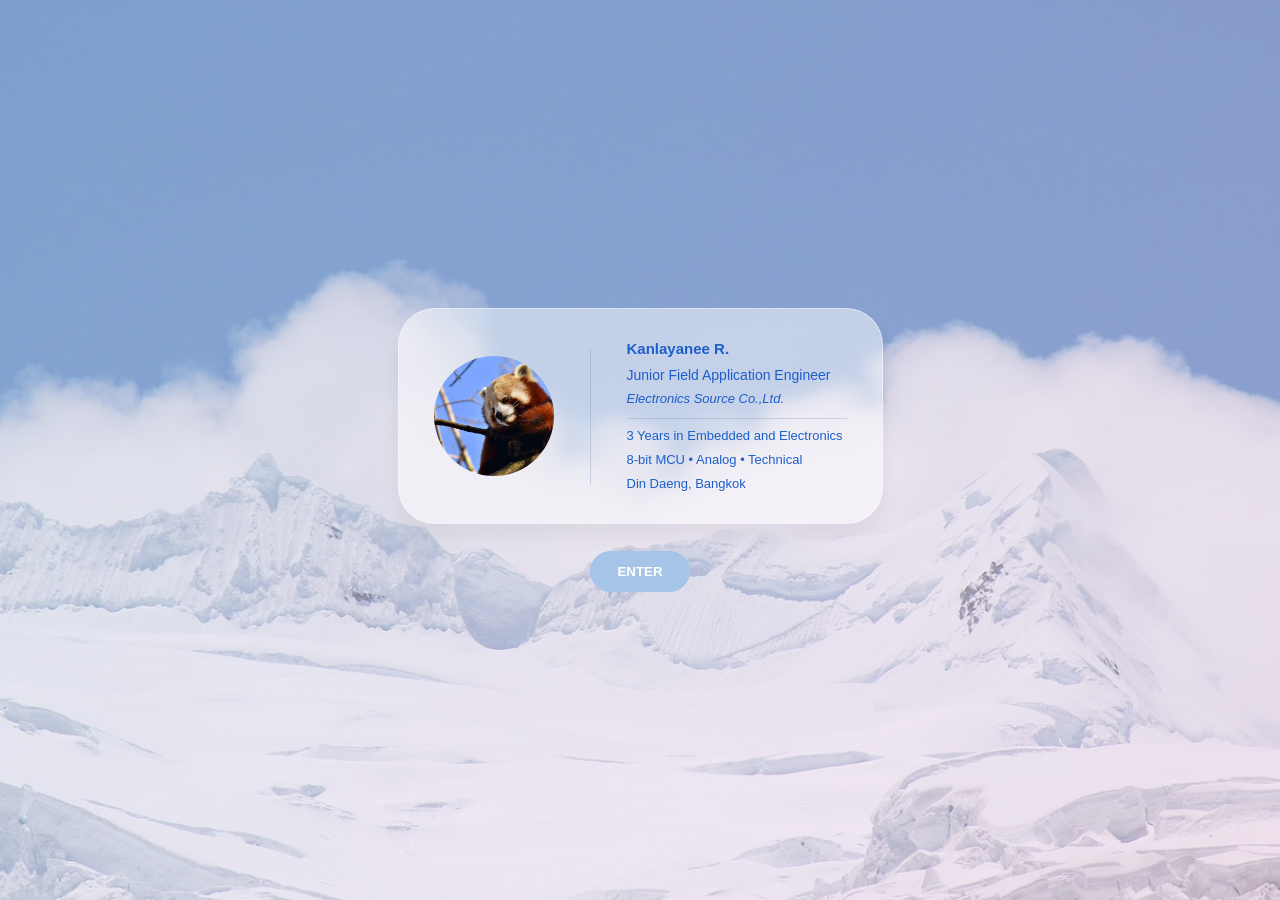
<file: index.html>
<!DOCTYPE html>
<html lang="en">
<head>
    <meta charset="UTF-8">
    <meta http-equiv="X-UA-Compatible" content="IE=edge">
    <meta name="viewport" content="width=device-width, initial-scale=1.0">
    <title>I am Red Panda!</title>
    <link rel="stylesheet" href="style.css">
</head>
<body>

    <section class="hero-home">
        <!-- card profile -->
        <article class="profile-card">
            <div class="profile-image"></div>
            <div class="profile-divider-Y"></div>
            <div class="profile-info">
                <p class="upper-name">Kanlayanee R.</p>
                <p class="upper-position">Junior Field Application Engineer</p>
                <p class="upper-company">Electronics Source Co.,Ltd.</p>

                <div class="profile-divider-X"></div>

                <p class="lower-experience">3 Years in Embedded and Electronics</p>
                <p class="lower-skill">8-bit MCU • Analog • Technical</p>
                <p class="lower-location">Din Daeng, Bangkok</p>
            </div>
        </article>
        
        <!-- enter button -->
        <a href="about.html">
            <button class="enter-button">ENTER</button>
        </a>
    </section>
    
</body>
</html>
</file>
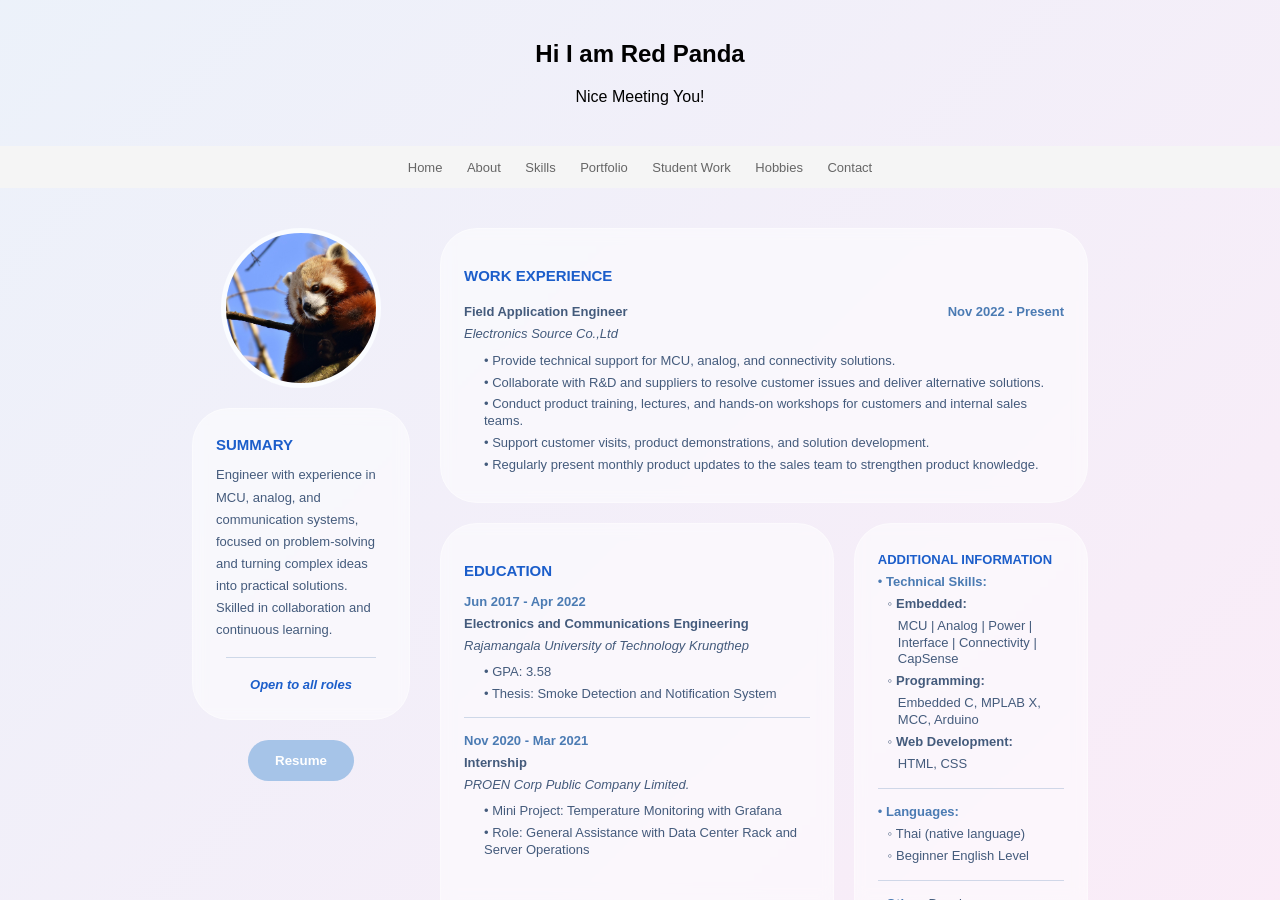
<file: about.html>
<!DOCTYPE html>
<html lang="en">
<head>
    <meta charset="UTF-8">
    <meta http-equiv="X-UA-Compatible" content="IE=edge">
    <meta name="viewport" content="width=device-width, initial-scale=1.0">
    <title>I am Red Panda!</title>
    <link rel="stylesheet" href="style.css">
</head>

<body>

    <section class="hero-about">

        <!-- Header Banner-->
        <header class="banner">
            <h1>Hi I am Red Panda</h1>
            <p>Nice Meeting You!</p>
        </header>

        <!-- Navigation -->
        <nav class="main-nav">

            <div class="menu-toggle" onclick="toggleMenu()">☰</div>

            <div class="nav-links" id="navLinks">
                <a href="index.html">Home</a>
                <a href="about.html" class="active">About</a>
                <a href="#">Skills</a>
                <a href="#">Portfolio</a>
                <a href="https://achiichi.github.io/ImKanlayaneeR/" target="_blank">Student Work</a>
                <a href="#">Hobbies</a>
                <a href="contact.html">Contact</a>
            </div>
        </nav>

        <!-- Main Content -->
        <main class="about-content">
            <section class="about-profile">
                <div class="about-sum-content">
                    <div class="about-avatar"></div>
                   
                    <div class="about-info-sum">
                        
                        <p class="info-sum-topic">SUMMARY</p>
                        <p class="info-sum-details">Engineer with experience in MCU, analog, and communication systems, focused on problem-solving and turning complex ideas into practical solutions. Skilled in collaboration and continuous learning.</p>
                        
                        <div class="about-info-divider"></div>
                        <p class="info-closing">Open to all roles</p>
                        
                    </div>

                    <a href="Resume_v1_draf.pdf" target="_blank">
                        <button class="resume-button">Resume</button>
                    </a>
                </div>
                <div class="about-main-content">
                    <div class="about-main-upper">
                        <div class="experience">
                            <p class="experience-topic">WORK EXPERIENCE</p>
                            <div class="experience-details">
                                <div class="experience-sub">
                                    <div class = "experience-sub-left">
                                        <p class="experience-position">Field Application Engineer</p>
                                        <p class="experience-company">Electronics Source Co.,Ltd</p>
                                    </div>
                                    <div class = "experience-sub-right">
                                        <p class="experience-date">Nov 2022 - Present</p>
                                    </div>
                                </div>
                                <p class="experience-specifics">• Provide technical support for MCU, analog, and connectivity solutions.</p>
                                <p class="experience-specifics">• Collaborate with R&D and suppliers to resolve customer issues and deliver alternative solutions.</p>
                                <p class="experience-specifics">• Conduct product training, lectures, and hands-on workshops for customers and internal sales teams.</p>
                                <p class="experience-specifics">• Support customer visits, product demonstrations, and solution development.</p>
                                <p class="experience-specifics">• Regularly present monthly product updates to the sales team to strengthen product knowledge.</p>
                            </div>
                        </div>
                    </div>
                    
                    <div class="about-main-lower">
                        <div class="work-experience-education">
                            <p class="education-topic">EDUCATION</p>
                            <div class="education-details">
                                <p class="education-details-date">Jun 2017 - Apr 2022</p>
                                <p class="education-details-brance">Electronics and Communications Engineering</p>
                                <p class="education-details-uni">Rajamangala University of Technology Krungthep</p>
                                <div class="education-details-further">
                                    <p>• GPA: 3.58</p>
                                    <p>• Thesis: Smoke Detection and Notification System</p>
                                </div>

                                <div class="education-details-divider"></div>

                                <p class="education-details-date">Nov 2020 - Mar 2021</p>
                                <p class="education-details-internship">Internship</p>
                                <p class="education-details-proen">PROEN Corp Public Company Limited.</p>
                                <div class="education-details-further">
                                    <p>• Mini Project: Temperature Monitoring with Grafana</p>
                                    <p>• Role: General Assistance with Data Center Rack and Server Operations</p>
                                </div>
                            </div>
                        </div>
                        
                        <div class="additional-info">
                            <p class="additional-topic">ADDITIONAL INFORMATION</p>
                            <div class="additional-info-p">
                                <p class="additional-info-topic">• <strong>Technical Skills:</strong></p>
                                    <p class="additional-info-sub">◦ <strong>Embedded:</strong></p>
                                        <p class="additional-info-sub-1">MCU | Analog | Power | Interface | Connectivity | CapSense</p>
                                    <p class="additional-info-sub">◦ <strong>Programming:</strong></p>
                                        <p class="additional-info-sub-1">Embedded C, MPLAB X, MCC, Arduino</p>
                                    <p class="additional-info-sub">◦ <strong>Web Development:</strong></p>
                                        <p class="additional-info-sub-1">HTML, CSS</p>

                                <div class="additional-info-divider"></div>

                                <p class="additional-info-topic">• <strong>Languages:</strong></p>
                                    <p class="additional-info-sub">◦ Thai (native language)</p>
                                    <p class="additional-info-sub">◦ Beginner English Level</p>
                                
                                <div class="additional-info-divider"></div>

                                <p class="additional-info-topic">• <strong>Other:</strong> <span style="color: rgb(68, 91, 124);"> Drawing</span></p>
                            </div>
                        </div>
                        
                    </div>
                </div>
            </section>
        </main>

        <!-- footer -->
        <footer class="footer">
            <p>© 2026 Kanlayanee</p>
            <p>Open to opportunities • Let’s connect</p>
        </footer>

    </section>

    
    <script src="nav.js"></script>
    
</body>

</html>
</file>
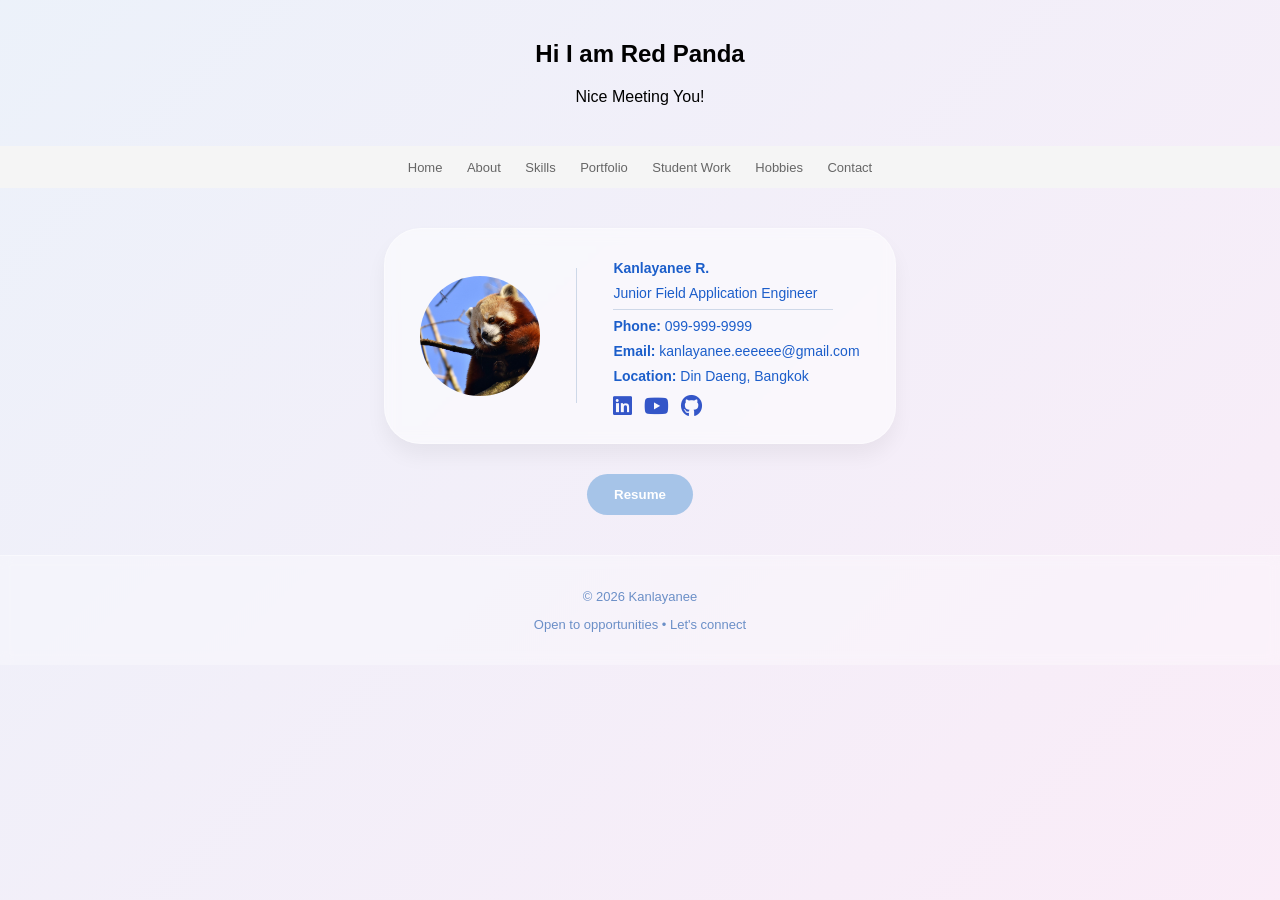
<file: contact.html>
<!DOCTYPE html>
<html lang="en">
<head>
    <meta charset="UTF-8">
    <meta http-equiv="X-UA-Compatible" content="IE=edge">
    <meta name="viewport" content="width=device-width, initial-scale=1.0">
    <title>I am Red Panda!</title>
    <link rel="stylesheet" href="style.css">
    <link rel="stylesheet" href="https://cdnjs.cloudflare.com/ajax/libs/font-awesome/6.5.0/css/all.min.css">
</head>

<body>
    
    <section class="hero-contact">

        <!-- Header Banner-->
        <header class="banner"></header>
    
        <!-- Navigation -->
        <nav class="main-nav"></nav>

        <!-- card profile -->

        <article class="contact-content">
            <div class="contact-card">
                <div class="contact-image"></div>
                <div class="contact-divider-Y"></div>
                <div class="contact-info">
                    <p class="upper-name">Kanlayanee R.</p>
                    <p class="upper-position">Junior Field Application Engineer</p>
    
                    <div class="contact-divider-X"></div>
    
                    <p class="contact-phone"><strong>Phone:</strong> 099-999-9999</p>
                    <p class="contact-email"><strong>Email:</strong> kanlayanee.eeeeee@gmail.com</p>
                    <p class="contact-location"><strong>Location:</strong> Din Daeng, Bangkok</p>
                    <div class="contact-socials">
                        <a href="https://th.linkedin.com/in/kanlayanee-reuangsinlapawilai-96349b293" target="_blank" title="LinkedIn">
                            <i class="fa-brands fa-linkedin"></i>
                        </a>
                        <a href="https://www.youtube.com/@GreatGinta" target="_blank" title="YouTube">
                            <i class="fa-brands fa-youtube"></i>
                        </a>
                        <a href="https://github.com/greatGinta" target="_blank" title="GitHub">
                            <i class="fa-brands fa-github"></i>
                        </a>
                    </div>
                    <!-- <p class="contact-linkedin">
                        <strong>LinkedIn:</strong> 
                        <a  href="https://th.linkedin.com/in/kanlayanee-reuangsinlapawilai-96349b293" target="_blank">Kanlayanee R.</a>
                    </p> -->
                </div>
            </div>

            <!-- enter button -->
            <a href="Resume_v1_draf.pdf" target="_blank">
                <button class="resume-button-contact">Resume</button>
            </a>

        </article>

        <!-- footer -->
        <footer class="footer"></footer>

    </section>

    <script src="nav.js"></script>
    
</body>
</html>
</file>
<file: style.css>
body {
    width: 100%;
    margin: 0;
    padding: 0;
    /* debug, cannot see white element */
    /* background-color: thistle; */

    font-family: Arial, sans-serif;

    /* background: url(photos/blue_sky.jpg); */

}


/* home page */

.hero-home {
    background: linear-gradient(
        135deg,
        rgba(217, 228, 245, 0.5) 0%,
        rgba(245, 217, 240, 0.5) 100%
    ), url(photos/blue_sky.jpg);
    
    background-size: cover;
    background-position: center;
    /* backdrop-filter: blur(1px); */

    height: 100vh;
    display: flex;
    flex-direction: column;
    justify-content: center;
    align-items: center;
    gap: 27px;
}

.profile-card {
    max-width: 420px;

    display: flex;
    align-items: center;
    gap: 36px;

    padding: 23px 35px;
    border-radius: 37px;
    border: 1px solid rgba(255, 255, 255, 0.4);
    background-color: rgba(255, 255, 255, 0.5);
    box-shadow: 0 12px 20px rgba(0, 0, 0, 0.05);
    backdrop-filter: blur(7px);
    -webkit-backdrop-filter: blur(7px);
}

.profile-image {
    width: 120px;
    height: 120px;
    border-radius: 50%;
    background: #ccc;
    flex-shrink: 0;
    /* border: 5px solid rgba(255, 255, 255); */

    background-image: url(photos/panda_01.jpg);
    background-size: cover;
    background-position: center;
}

.profile-divider-Y {
    width: 1px;
    height: 135px;
    background-color: rgba(106, 143, 187, 0.3) ;
}

.profile-info p{
    margin: 7px 0;
    color: rgb(28, 94, 202);
    line-height: 1.3;
}

.upper-name {
    font-size: 17px;
    font-weight: 600;
}

.upper-position {
    font-weight: 500;
    font-size: 15px;
}

.upper-company {
    font-style: italic;
    font-size: 13px;
    padding-bottom: 3px;
}

.profile-divider-X {
    width: 220px;
    height: 0.7px;
    background-color: rgba(106, 143, 187, 0.3) ;
}

.lower-experience {
    padding-top: 3px;
}

.lower-experience, 
.lower-skill, 
.lower-location {
    font-size: 13px;
}

.enter-button {
    padding: 13px 27px;
    border-radius: 50px;
    border: none;
    color: white;

    background-color: rgba(166,196,232);
    font-weight: 600;
    cursor: pointer;

    transition: all 0.25s ease;
}

.enter-button:hover {
    transform: translateY(-1px);
    box-shadow: 0 7px 10px rgba(0, 0, 0, 0.15);
}

/* for mobile */
  
@media (max-width: 431px) {
    .profile-card {
        flex-direction: column;
        text-align: center;
        gap: 13px;
    }

    .profile-divider-Y {
        display: none;
    }

    .profile-divider-X {
        width: 100%;
        margin: 13px 0;
    }

    .enter-button:active {
        transform: translateY(1px);
    }
}
  

/* about page */

.hero-about {
    background: linear-gradient(
        135deg,
        rgba(217, 228, 245, 0.5) 0%,
        rgba(245, 217, 240, 0.5) 100%
    );

    height: 100vh;
    overflow: auto;
    
}

.banner {
    text-align: center;
    margin: 40px 0
}

.menu-toggle {
    display: none;
    font-size: 24px;
    cursor: pointer;
    color: #1c5eca;
}

.main-nav {
    display: flex;
    justify-content: center;
    align-items: center;
    gap: 23px;
    padding: 12px 0;
    background: #f5f5f5;
}

.main-nav a{
    text-decoration: none;
    font-size: 13px;
    color: #666;
    padding: 6px 10px;
    border-bottom: 2px solid transparent;
}

.main-nav a:hover {
    color: #1c5eca;
    border-bottom: 2px solid #1c5eca;

    transform: translateY(-1px);
}

.about-profile {
    display: flex;
    width: 70%;
    max-width: 1200px;
    gap: 30px;
    padding: 40px;
    margin: 0 auto;
    align-items: flex-start;
}

.about-sum-content {
    width: 240px;
    display: flex;
    align-items: center;
    flex-direction: column;
    gap: 20px;
}

.about-avatar {
    width: 150px;
    height: 150px;
    border-radius: 50%;
    background: #ccc;
    flex-shrink: 0;
    border: 5px solid rgb(250, 252, 255);

    background-image: url(photos/panda_01.jpg);
    background-size: cover;
    background-position: center;
}

.about-info-sum {
    /* max-width: 170px; */
    width: 170px;
    padding: 23px 23px;

    display: flex;
    flex-direction: column;
    gap: 7px;
    
    border-radius: 37px;
    border: 1px solid rgba(255, 255, 255, 0.4);
    background-color: rgba(255, 255, 255, 0.5);
    /* box-shadow: 0 12px 20px rgba(0, 0, 0, 0.05); */
    backdrop-filter: blur(7px);
    -webkit-backdrop-filter: blur(7px);
}

.about-info-sum p {
    margin: 0;
    line-height: 1.7;
}

.info-sum-topic {
    font-size: 15px;
    font-weight: 600;
    color: #1c5eca;
}

.info-sum-details {
    font-size: 13px;
    color: rgb(68, 91, 124);
}

.about-info-divider {
    width: 150px;
    height: 1px;
    background-color: rgba(106, 143, 187, 0.3) ;
    
    margin: 9px auto;
}

.info-closing {
    text-align: center;
    font-weight: 600;
    font-style: italic;
    font-size: 13px;
    color: #1c5eca;
}

.resume-button{
    padding: 13px 27px;
    border-radius: 50px;
    border: none;
    color: white;

    background-color: rgba(166,196,232);
    font-weight: 600;
    cursor: pointer;
}

.about-main-content {
    display: flex;
    flex-direction: column;
    gap: 20px;
    /* flex: 1; */
}

.about-main-upper {
    padding: 23px 23px;

    border-radius: 37px;
    border: 1px solid rgba(255, 255, 255, 0.4);
    background-color: rgba(255, 255, 255, 0.5);
    /* box-shadow: 0 12px 20px rgba(0, 0, 0, 0.05); */
    backdrop-filter: blur(7px);
    -webkit-backdrop-filter: blur(7px);
}

/* .experience p {
    margin: 7px 0;
    line-height: 1.7;
} */

.experience-topic {
    font-size: 15px;
    font-weight: 600;
    color: #1c5eca;
}

.experience-details {
    font-size: 13px;
    color: rgb(68, 91, 124);
}

.experience-details p {
    margin: 5px 0;
    font-size: 13px;
    line-height: 1.3;
}

.experience-sub {
    display: flex;
    justify-content: space-between;
}

.experience-date {
    font-weight: 600;
    color: #4b7bb3;
}

.experience-position {
    color: rgb(68, 91, 124);
    font-weight: 600;
}

.experience-company {
    color: rgb(68, 91, 124);
    font-style: italic;
}

.experience-specifics {
    padding-left: 20px;
}

.about-main-lower {
    display: flex;
    gap: 20px;
}

.work-experience-education {
    padding: 23px 23px;
    flex: 6.5;

    border-radius: 37px;
    border: 1px solid rgba(255, 255, 255, 0.4);
    background-color: rgba(255, 255, 255, 0.5);
    /* box-shadow: 0 12px 20px rgba(0, 0, 0, 0.05); */
    backdrop-filter: blur(7px);
    -webkit-backdrop-filter: blur(7px);
}

.education-topic {
    font-size: 15px;
    font-weight: 600;
    color: #1c5eca;
}

.education-details p {
    margin: 5px 0;
    font-size: 13px;
    line-height: 1.3;
}

.education-details-date {
    font-weight: 600;
    color: #4b7bb3;
}

.education-details-brance,
.education-details-internship {
    color: rgb(68, 91, 124);
    font-weight: 600;
}

.education-details-uni,
.education-details-proen {
    color: rgb(68, 91, 124);
    font-style: italic;
}

.education-details-further {
    color: rgb(68, 91, 124);
    margin-left: 20px;
    margin-top: 9px;
}

.education-details-divider {
    height: 1px;
    background-color: rgba(106, 143, 187, 0.3) ;
    margin: 15px 0;
}

.additional-info {
    padding: 23px 23px;
    flex: 3.5;

    border-radius: 37px;
    border: 1px solid rgba(255, 255, 255, 0.4);
    background-color: rgba(255, 255, 255, 0.5);
    /* box-shadow: 0 12px 20px rgba(0, 0, 0, 0.05); */
    backdrop-filter: blur(7px);
    -webkit-backdrop-filter: blur(7px);
}

.additional-topic {
    font-size: 15px;
    font-weight: 600;
    color: #1c5eca;
}

.additional-info p {
    margin: 5px 0;
    font-size: 13px;
    line-height: 1.3;
}

.additional-info-topic {
    color: #4b7bb3;
}

.additional-info-sub {
    padding-left: 10px;
    color: rgb(68, 91, 124);
}

.additional-info-sub-1 {
    padding-left: 20px;
    color: rgb(68, 91, 124);
}

.additional-info-divider {
    height: 1px;
    background-color: rgba(106, 143, 187, 0.3) ;
    margin: 15px 0;
}

.footer {
    margin-top: 40px;

    text-align: center;
    padding: 20px 0;
    font-size: 13px;
    color: #6b8fc7;
    background: rgba(255, 255, 255, 0.3);
    backdrop-filter: blur(6px);
    -webkit-backdrop-filter: blur(6px);
    border-top: 1px solid rgba(255, 255, 255, 0.4);
}


/* to open on iPad */
@media (max-width: 1025px) {

    .about-profile {
        flex-direction: column;
        align-items: center;
    }

    .about-sum-content {
        width: 90%;
        max-width: 600px;

        display: grid;
        grid-template-columns: 100px 1fr;
        overflow: hidden;

        align-items: start;
        gap: 15px;

        padding: 20px;

        background: rgba(255, 255, 255, 0.25);
        border-radius: 30px;
        border: 1px solid rgba(255, 255, 255, 0.7);

        backdrop-filter: blur(7px);
    }

    .about-avatar {
        width: 120px;
        height: 120px;
        order: 1;

        grid-column: 1;
        grid-row: 1;

        margin: 20px 0 0 20px;
    }
    
    .about-sum-content > a {
        order: 2;
        
        grid-column: 1;
        grid-row: 2;
        
        display: flex;
        justify-content: center;
        
        text-decoration: none;
        width: 120px;
        margin-left: 20px;
    }

    .about-info-sum {
        order: 3;

        grid-column: 2;
        grid-row: 1 / span 2;
        width: 100%;

        background: none;
        border: none;
        backdrop-filter: none;
    }
    
    .info-sum-topic,
    .info-sum-details {
        text-align: center;
        padding: 0 40px;
    }

    .about-info-divider {
        width: 250px;
    }

    .about-main-lower {
        flex-direction: column;
    }
}

/* to open on mobile */
@media (max-width: 431px) {
    
    .main-nav {
        position: sticky;
        top: 0;
        left: 0;
        right: 0;
        width: auto; 
        z-index: 1000;
        display: flex;
        justify-content: flex-end; 
        padding: 10px 20px;
        background: white; 
        box-sizing: border-box; 
    }

    .menu-toggle {
        display: block;
        font-size: 28px;
        cursor: pointer;
        color: #1c5eca; 
        z-index: 1001;
        user-select: none;
    }

    .nav-links {
        display: none;
        flex-direction: column;
        position: absolute;
        top: 100%;
        left: 0;
        right: 0; 
        width: 100%;
        background: #f5f5f5;
        margin: 0;
        padding: 0;
        box-sizing: border-box;
    }

    .nav-links.active {
        display: flex;
    }

    .nav-links a {
        display: block;
        width: 100%;
        padding: 15px 0;
        text-align: center;
        border-bottom: 1px solid #ddd;
        text-decoration: none;
    }

    /* main contain */

    .about-sum-content {
        width: 90%;
        max-width: 600px;

        display: flex;
        flex-direction: column;
        align-items: center;
        gap: 15px;
        backdrop-filter: blur(7px);

        position: relative;
        padding-top: 90px;
        overflow: visible;

        margin-top: 50px;
    }

    .about-avatar {
        width: 130px;
        height: 130px;
        order: 1;

        margin: 0;

        position: absolute;
        top: -65px;
        left: 50%;
        transform: translateX(-50%);
    }
    
    .about-info-sum {
        order: 3;
        width: 100%;
        
        background: none;
        border: none;
        backdrop-filter: none;

        padding: 0;
        margin: 0;
    }
    
    .about-sum-content > a {
        order: 3;
        
        display: flex;
        justify-content: center;
        
        text-decoration: none;
        width: 120px;
        margin: 0;
    }

    .info-sum-topic,
    .info-sum-details {
        text-align: center;
        padding: 0 10px;
    }
    
    .info-sum-details,
    .experience-details p,
    .education-details p,
    .additional-info-p p {
        font-size: 13px;
    }

    .experience-sub-right {
        order: 1;
    }
    
    .experience-sub-left {
        order: 2;
    }

    .experience-sub {
        display: flex;
        flex-direction: column;
        justify-content: flex-start;
        align-items: flex-start;
    }
    
}







/* contact page */

.hero-contact {
    background: linear-gradient(
        135deg,
        rgba(217, 228, 245, 0.5) 0%,
        rgba(245, 217, 240, 0.5) 100%
    );

    height: 100vh;
    overflow: auto;
    
    overflow-y: scroll;
}

.contact-content {
    display: flex;
    flex-direction: column;
    align-items: center;
    justify-content: center;
}

.contact-card {
    max-width: 450px;

    margin: 40px 0 30px 0;

    display: flex;
    align-items: center;
    gap: 36px;

    padding: 23px 35px;
    border-radius: 37px;
    border: 1px solid rgba(255, 255, 255, 0.4);
    background-color: rgba(255, 255, 255, 0.5);
    box-shadow: 0 12px 20px rgba(0, 0, 0, 0.05);
    backdrop-filter: blur(7px);
    -webkit-backdrop-filter: blur(7px);
}

.contact-image {
    width: 120px;
    height: 120px;
    border-radius: 50%;
    background: #ccc;
    flex-shrink: 0;
    /* border: 5px solid rgba(255, 255, 255); */

    background-image: url(photos/panda_01.jpg);
    background-size: cover;
    background-position: center;
}

.contact-divider-Y {
    width: 1px;
    height: 135px;
    background-color: rgba(106, 143, 187, 0.3) ;
}

.contact-info p {
    margin: 7px 0;
    color: rgb(28, 94, 202);
    line-height: 1.3;
    font-size: 14px;
}

.contact-info a{
    color: rgb(214, 191, 73);
    text-decoration: none;
}

.contact-info a:hover {
    color: rgb(241, 99, 172);
    font-weight: 600;
}

.contact-socials {
    display: flex;
    gap: 12px;
    margin-top: 8px;
}

.contact-socials a {
    font-size: 22px;
    color: #3456C8;
    transition: color 0.2s, transform 0.2s;
}

.contact-socials a:hover {
    transform: translateY(-2px);
}

.contact-socials a[title="LinkedIn"]:hover { color: #0A66C2; }
.contact-socials a[title="GitHub"]:hover   { color: #24292F; }
.contact-socials a[title="YouTube"]:hover  { color: #FF0000; }

.upper-name {
    font-size: 15px;
    font-weight: 600;
}

.upper-position {
    font-weight: 500;
    font-size: 14px;
}

.contact-divider-X {
    width: 220px;
    height: 0.7px;
    background-color: rgba(106, 143, 187, 0.3) ;
}

.resume-button-contact{
    padding: 13px 27px;
    border-radius: 50px;
    border: none;
    color: white;

    background-color: rgba(166,196,232);
    font-weight: 600;
    cursor: pointer;
}

.resume-button-contact:hover {
    transform: translateY(-1px);
    box-shadow: 0 7px 10px rgba(0, 0, 0, 0.15);
}


/* for mobile */
  
@media (max-width: 431px) {
    .contact-card {
        flex-direction: column;
        text-align: center;
        gap: 13px;
    }

    .contact-divider-Y {
        display: none;
    }

    .contact-divider-X {
        width: 100%;
        margin: 13px 0;
    }

    .contact-socials {
        display: flex;
        justify-content: center;
        gap: 12px;
        margin-top: 13px;
    }

    .resume-button-contac :active {
        transform: translateY(1px);
    }
}
</file>
